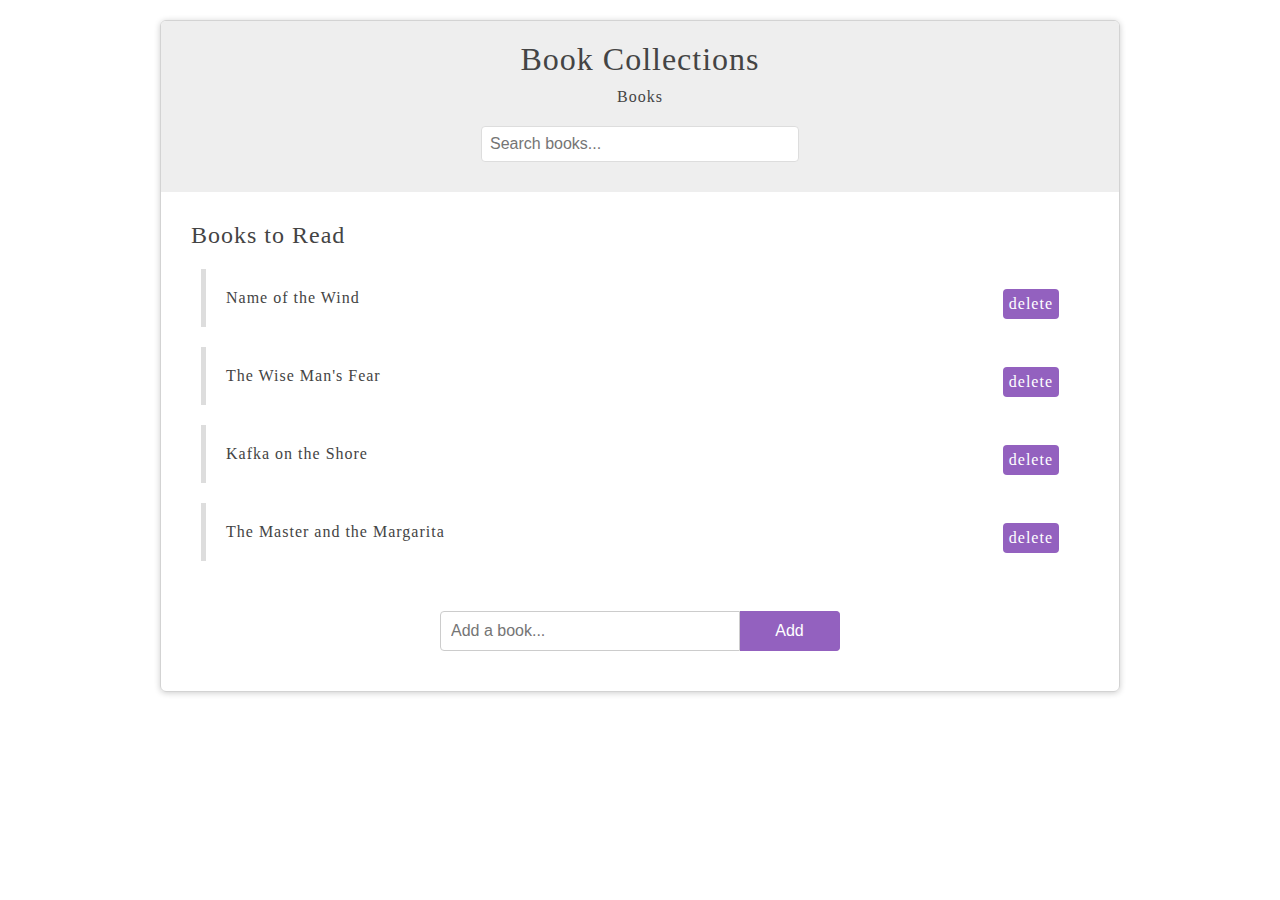
<file: doom/index.html>
<!DOCTYPE html>
<html>
<head>
    <meta charset="utf-8">
    <link href="index.css" rel="stylesheet" />
    <title>JavaScript DOM </title>
    <!--<script src="./index.js" defer></script>-->
    <!-- <script src="./script.js" defer></script> -->
</head>
<body>
<div id="wrapper">
    <header>
        <div id="page-banner">
            <h1 class="title"> Book Collections</h1>
            <p>Books</p>
            <form id="search-books">
                <input type="text" placeholder="Search books..." />
            </form>
        </div>
    </header>
    <div id="book-list">
        <h2 class="title">Books to Read</h2>
        <ul>
            <li>
                <span class="name ">Name of the Wind</span>
                <span class="delete">delete</span>
            </li>
            <li>
                <span class="name">The Wise Man's Fear</span>
                <span class="delete">delete</span>
            </li>
            <li>
                <span class="name">Kafka on the Shore</span>
                <span class="delete">delete</span>
            </li>
            <li>
                <span class="name">The Master and the Margarita</span>
                <span class="delete">delete</span>
            </li>
        </ul>
    </div>
    <form type="submit" id="add-book">
        <input type="text" placeholder="Add a book..." />
        <button>Add</button>
    </form>

</div>
</body>
<script src="./index.js"></script>
<!-- <script src="./script.js"></script> -->
</html>
</file>
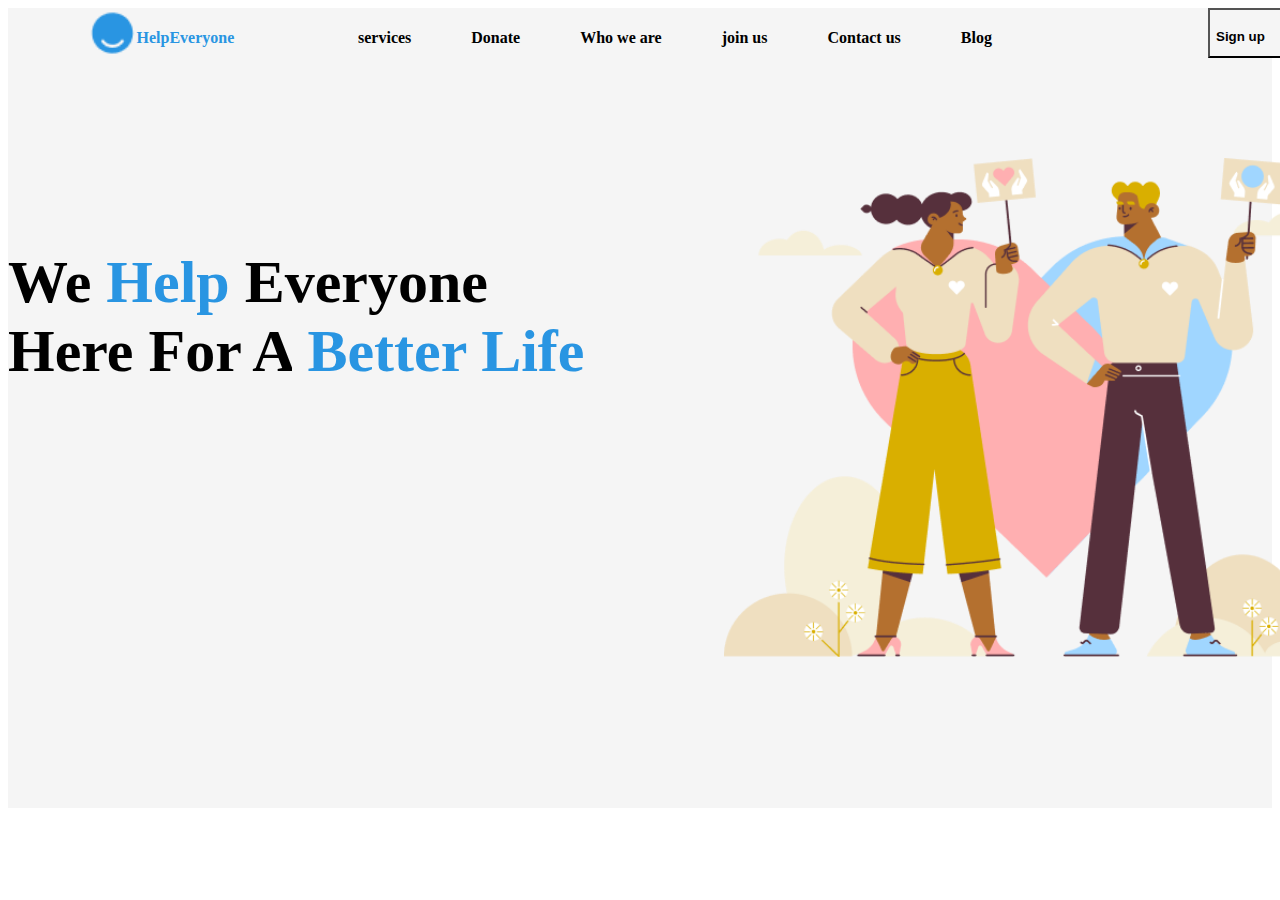
<file: figma ng/index.html>
<!DOCTYPE html>
<html lang="en">

<head>
    <meta charset="UTF-8">
    <meta name="viewport" content="width=device-width, initial-scale=1.0">
    <title>Help Everyone</title>
    <link rel="stylesheet" href="./style.css"/>
</head>
<body>
    <div class="full-background">


        <div class="full-background2">
            <img src="./image/happyemoji.png" alt="HelpEveryone">
            <h4>HelpEveryone</h4>
        </div>

        <div class ="header">
            <h4>services</h4>
            <h4>Donate</h4>
            <h4>Who we are</h4>
            <h4>join us</h4>
            <h4>Contact us</h4>
            <h4>Blog</h4>
        </div>

        <div class="middle">
            <button class="middle_button">
            <h4>Sign up</h4>
            </button>
           </div> 
    </div>
    <div class="footer2">

        <div class="footer">
            <p>We<span class="highlight"> Help</span> Everyone <br>Here For A<span class="highlight"> Better Life</span></p>
        </div>

        <!-- <div class="footer5">
            <p>if you someone who like to help other, get starlink-starlink-standard-kit-gen-3-6715312</p>
        </div> -->
        <div class="footer4">
            <img src="./image/Group 16.png" alt="Footer Image">
        </div>
    </div>






</body>

</html>
</file>
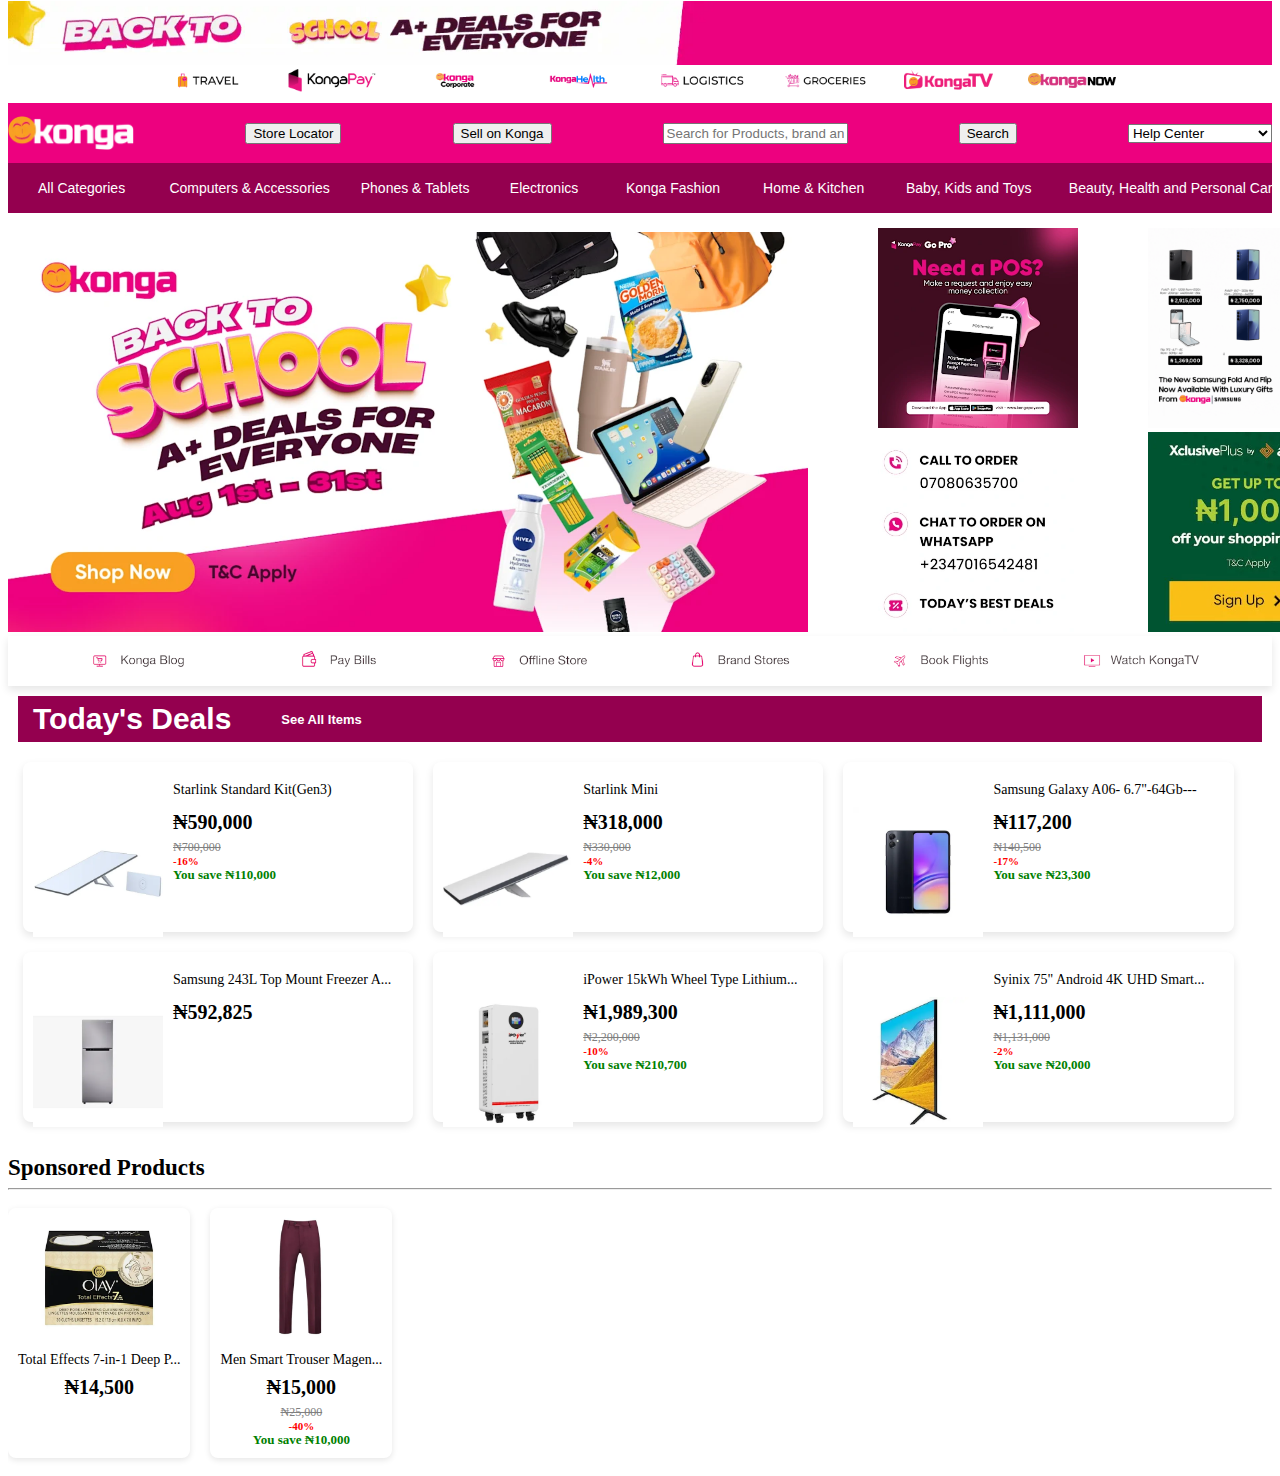
<file: Konga ng/index.html>
<!DOCTYPE html>
<html>
    <head>
        <meta charset="UTF-8">
        <meta name="viewport" content="width=device-width, initial-scale=1.0">
        <title>Konga page</title>
        <link rel="stylesheet" href="./css/style.css"/>
    </head>
    <body>
        <div class="full-background">
        <div class="header">
            <img src="./images/deals.png" alt="header image" width="100%"/>
        </div>
        <span class="navbar_logos">
            <img class="pointer" src="./images/k_travels.png" alt="Konga Travels Logo" width="7%"/>
            <img class="pointer" src="./images/konga_pay.png" alt="Konga Pay Logo" width="7%"/>
            <img class="pointer" src="./images/new_konga_drinks.png" alt="Konga Drinks Logo" width="7%"/>
            <img class="pointer" src="./images/konga_health.png" alt="Konga Health Logo" width="7%"/>
            <img class="pointer" src="./images/k_express2.png" alt="Konga Express Logo" width="7%"/>
            <img class="pointer" src="./images/new_konga_groceries.png" alt="Konga Groceries Logo" width="7%"/>
            <img class="pointer" src="./images/kongaTV.png" alt="Konga TV Logo" width="7%"/>
            <img class="pointer" src="./images/KongaNow.png" alt="Konga Now Logo" width="7%"/>
        </span>
        <nav class="navbar_link">
            <img src="./images/logo.png" alt="Konga Logo" width="10%"/>
            <button class="pointer" type="button">Store Locator</button>
            <button class="pointer" type="button">Sell on Konga</button>
            <input type="text" placeholder="Search for Products, brand and Category..."/>
            <button class="pointer" type="submit">Search</button>
            <form>
                <select>
                    <option value="home">Help Center</option>
                    <option value="about">Contact Us</option>
                    <option value="services">Take My Order</option>
                    <option value="contact">Konga Return Policy</option>
                    <option value="blog">FAQs</option>
                    <option value="careers">Store Locator</option>
                    <option value="privacy">Sell OnKonga</option>
                </select>
            </form>
        </nav>
        <div class="All_Categories">
            <button class="categories">All Categories</button>
            <button class="categories">Computers & Accessories</button>
            <button class="categories">Phones & Tablets</button>
            <button class="categories">Electronics</button>
            <button class="categories">Konga Fashion</button>
            <button class="categories">Home & Kitchen</button>
            <button class="categories">Baby, Kids and Toys</button>
            <button class="categories">Beauty, Health and Personal Care</button>
        </div>
        <div class="middle">
            <img src="./images/goBACKTOSCHOOL.webp" alt="middle image" height="400"/>

        <div class="footer">
            <img src="./images/need.jpg" alt="footer image" height="200"/>
            <img src="./images/phone.jpg" alt="footer image" height="200"/>
        </div>

        <div class="footer2">
            <img src="./images/samsung.jpg" alt="footer image" height="200"/>
            <img src="./images/green.jpg" alt="footer image" height="200"/>
        </div>
      </div>

      <div class="middle2">
            <img src="./images/konge_blog.jpg" alt="footer image" height="30"/>
            <img src="./images/water.jpg" alt="footer image" height="30"/>
            <img src="./images/water3.jpg" alt="footer image" height="30"/>
            <img src="./images/water4.jpg" alt="footer image" height="30"/>
            <img src="./images/water5.jpg" alt="footer image" height="30"/>
            <img src="./images/water6.jpg" alt="footer image" height="30"/>
    </div>

<div class="bottom">
    <p>Today's Deals</p>

    <div class="bottom2">
        <a href="https://www.konga.com/deals/daily">See All Items</a>
    </div>
</div>

<div class="advertisement">
    <div class="product-container">
        <a href="https://www.konga.com/product/starlink-starlink-standard-kit-gen-3-6715312">
            <div class="product-images1">
                <img src="images/phone1.jpg" alt="Starlink Gen3">
            </div>
            <div class="product-info">
                <div class="product-name1">Starlink Standard Kit(Gen3)</div>
                <div class="product-price1">&#8358;590,000</div>
                <div class="product-old-price1">&#8358;700,000</div>
                <div class="product-discount1">-16%</div>
                <div class="product-saving1">You save &#8358;110,000</div>
            </div>
        </a>
    </div>


        <div class="product-container">
        <a href="https://www.konga.com/product/starlink-starlink-mini-6740842">
            <div class="product-images2">
                <img src="images/phone2.jpg" alt="Starlink Gen3">
            </div>
            <div class="product-info">
                <div class="product-name2">Starlink Mini</div>
                <div class="product-price2">&#8358;318,000</div>
                <div class="product-old-price2">&#8358;330,000</div>
                <div class="product-discount2">-4%</div>
                <div class="product-saving2">You save &#8358;12,000</div>
            </div>
        </a>
    </div>

    <div class="product-container">
        <a href="https://www.konga.com/product/samsung-samsung-galaxy-a06-6-7-64gb-4gb-dual-sim-5000mah-gold-6585016">
            <div class="product-images3">
                <img src="images/phone3.jpg" alt="Starlink Gen3">
            </div>
            <div class="product-info">
                <div class="product-name3">Samsung Galaxy A06- 6.7"-64Gb---</div>
                <div class="product-price3">&#8358;117,200</div>
                <div class="product-old-price3">&#8358;140,500</div>
                <div class="product-discount3">-17%</div>
                <div class="product-saving3">You save &#8358;23,300</div>
            </div>
        </a>
    </div>
</div>

<div class="advertisement2">
    <div class="product-container2">
        <a href="https://www.konga.com/product/samsung-243l-top-mount-freezer-and-refrigerator-rt22har4dsa-gh-6806552">
        <div class="product-images4">
            <img src="images/phone4.jpg" alt="Samsung 243L Top Mount Freezer and Refrigerator">
        </div>
        <div class="product-info2">
           <div class="product-name4">Samsung 243L Top Mount Freezer A...</div>
            <div class="product-price4">&#8358;592,825</div> 
        </div>
        </a>      
    </div>

        <div class="product-container">
        <a href="https://www.konga.com/product/ipower-15kwh-wheel-type-lithium-battery-51-2v300ah-znx-item-004470-6792248">
            <div class="product-images5">
                <img src="images/phone5.jpg" alt="iPower 15kWh Wheel Type Lithium Battery">
            </div>
            <div class="product-info">
                <div class="product-name5">iPower 15kWh Wheel Type Lithium...</div>
                <div class="product-price5">&#8358;1,989,300</div>
                <div class="product-old-price5">&#8358;2,200,000</div>
                <div class="product-discount5">-10%</div>
                <div class="product-saving5">You save &#8358;210,700</div>
            </div>
        </a>
    </div>

    <div class="product-container">
        <a href="https://www.konga.com/product/syinix-75-android-4k-uhd-smart-led-tv-shq-6804227">
            <div class="product-images6">
                <img src="images/phone6.jpg" alt="Syinix 75 Android 4K UHD Smart LED TV">
            </div>
            <div class="product-info">
                <div class="product-name6">Syinix 75" Android 4K UHD Smart...</div>
                <div class="product-price6">&#8358;1,111,000</div>
                <div class="product-old-price6">&#8358;1,131,000</div>
                <div class="product-discount6">-2%</div>
                <div class="product-saving6">You save &#8358;20,000</div>
            </div>
        </a>
    </div>
</div>
</div>

<div class="bottom-bottom">
    <p>Sponsored Products</p>
</div>
<hr>

<div class="product-card">
    <div class="card">
        <div class="product-images7">
            <img src="images/Total-Effects-7-in-1-Deep-Pore-Lathering-Cleansing-Cloths-6912955_4.webp" alt="Total Effects 7-in-1 Deep Pore Lathering Cleansing Cloths">
        </div>
        <a href="https://t.o-s.io/click/?client_id=66763&seller_id=3614&sku_id=2480895&sclid=Jc39U6MpkIVcSlm6CyIsQZY2XKuDCiVI&svt=1|so|0.39999999893120003|sdu|1755718052999|ROI|101564|902|507639|505632|na&tag=REVX_TAG&redirect_url=https%3A%2F%2Fwww.konga.com%2Fproduct%2Folay-total-effects-7-in-1-deep-pore-lathering-cleansing-cloths-2480895">
            <div class="product-name7">Total Effects 7-in-1 Deep P...</div>
            <div class="product-price7">&#8358;14,500</div>
        </a>
    </div>


        <div class="card">
        <div class="product-images7">
            <img src="images/trouser.jpg" alt="Men Smart Trouser Magen...">
        </div>
        <a href="https://www-konga-com-res.cloudinary.com/w_400,f_auto,fl_lossy,dpr_auto,q_auto/media/catalog/product/S/N/55707_1729370264.jpg">
            <div class="product-name7">Men Smart Trouser Magen...</div>
            <div class="product-price7">&#8358;15,000</div>
            <div class="product-old-price6">&#8358;25,000</div>
            <div class="product-discount6">-40%</div>
            <div class="product-saving6">You save &#8358;10,000</div>
        </a>
    </div>




</div>















</div>
    </body>
</html>
</file>
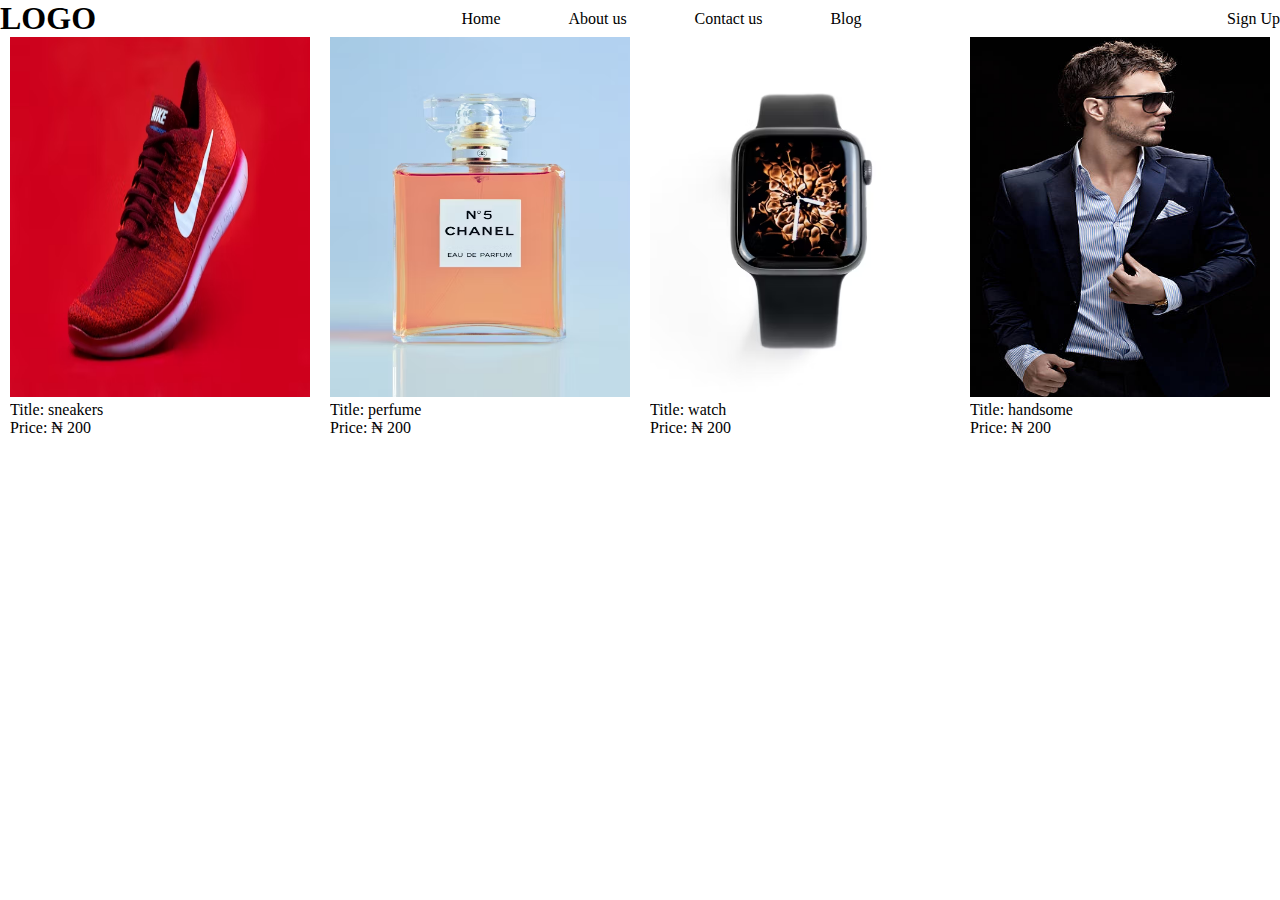
<file: apiCalls/product.html>
<!DOCTYPE html>
<html lang="en">
<head>
    <meta charset="UTF-8">
    <meta name="viewport" content="width=device-width, initial-scale=1.0">
    <link rel="stylesheet" href="./product.css">
    <title>Product List</title>
    <!-- <script src="apiScript.js" defer></script> -->
</head>
<body>
    <div class="mainWrapper">
        <div class="navBarContainer">
            <div class="logo">
                <h1>LOGO</h1>
            </div>
            <ul>
                <li><a href="">Home</a></li>
                <li><a href="">About us</a></li>
                <li><a href="">Contact us</a></li>
                <li><a href="">Blog</a></li>
            </ul>
            <div class="signUp">
                <span>Sign Up</span>
            </div>
        </div>
        <div class="productContainer">
            <div class="products">
                <img src="./images/shoes.jpg" alt="">
                <p>Title: sneakers</p>
                <p>Price: &#8358; 200</p>
        </div>
        <div class="products">
                <img src="./images/perfume2.jpg" alt="">
                <p>Title: perfume</p>
                <p>Price: &#8358; 200</p>
        </div>
        <div class="products">
                <img src="./images/watch.jpg" alt="">
                <p>Title: watch</p>
                <p>Price: &#8358; 200</p>
        </div>
        <div class="products">
                <img src="./images/handsome.jpg" alt="">
                <p>Title: handsome</p>
                <p>Price: &#8358; 200</p>
        </div>
        </div> 
    </div>
</body>
<script src="./apiScript.js" defer></script>
</html>
</file>
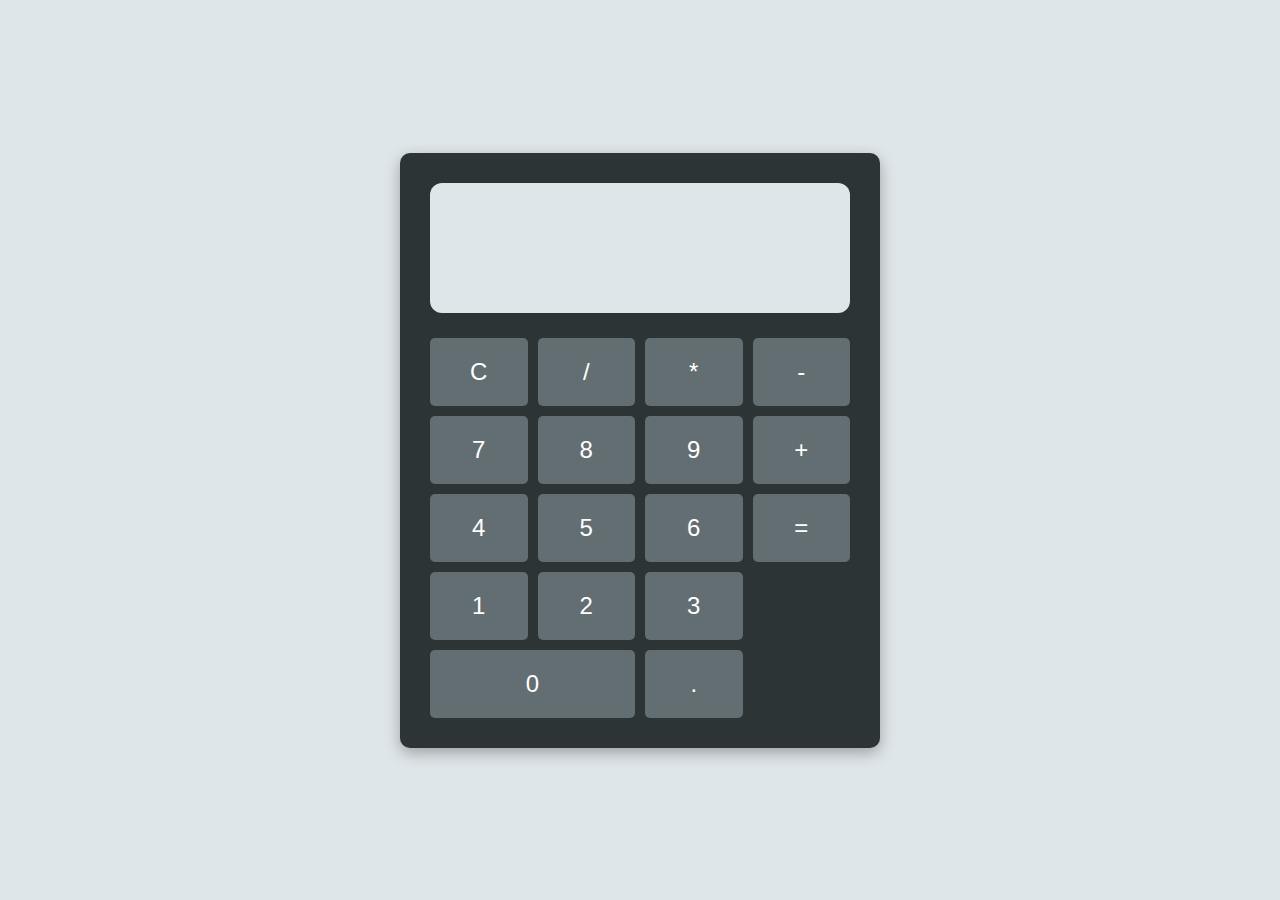
<file: calculator/calculator.html>
<!DOCTYPE html>
<html lang="en">
<head>
    <meta charset="UTF-8">
    <title>Calculator</title>
    <link rel="stylesheet" href="calculator.css">
</head>
<body>
<div class="calculator">
    <input type="text"  id="display" readonly>

    <div class="buttons-grid">
        <button onclick="clearDisplay()">C</button>
        <button onclick="press('/')">/</button>
        <button onclick="press('*')">*</button>
        <button onclick="press('-')">-</button>

        <button onclick="press('7')">7</button>
        <button onclick="press('8')">8</button>
        <button onclick="press('9')">9</button>
        <button onclick="press('+')">+</button>
        

        <button onclick="press('4')">4</button>
        <button onclick="press('5')">5</button>
        <button onclick="press('6')">6</button>
        <button onclick="calculate()">=</button>

        <button onclick="press('1')">1</button>
        <button onclick="press('2')">2</button>
        <button onclick="press('3')">3</button>
        <div class="empty"></div>
        

        <button onclick="press('0')" class="zero">0</button>
        <button onclick="press('.')">.</button>
    </div>
</div>

<script src="calculator.js"></script>

</body>
</html>
</file>
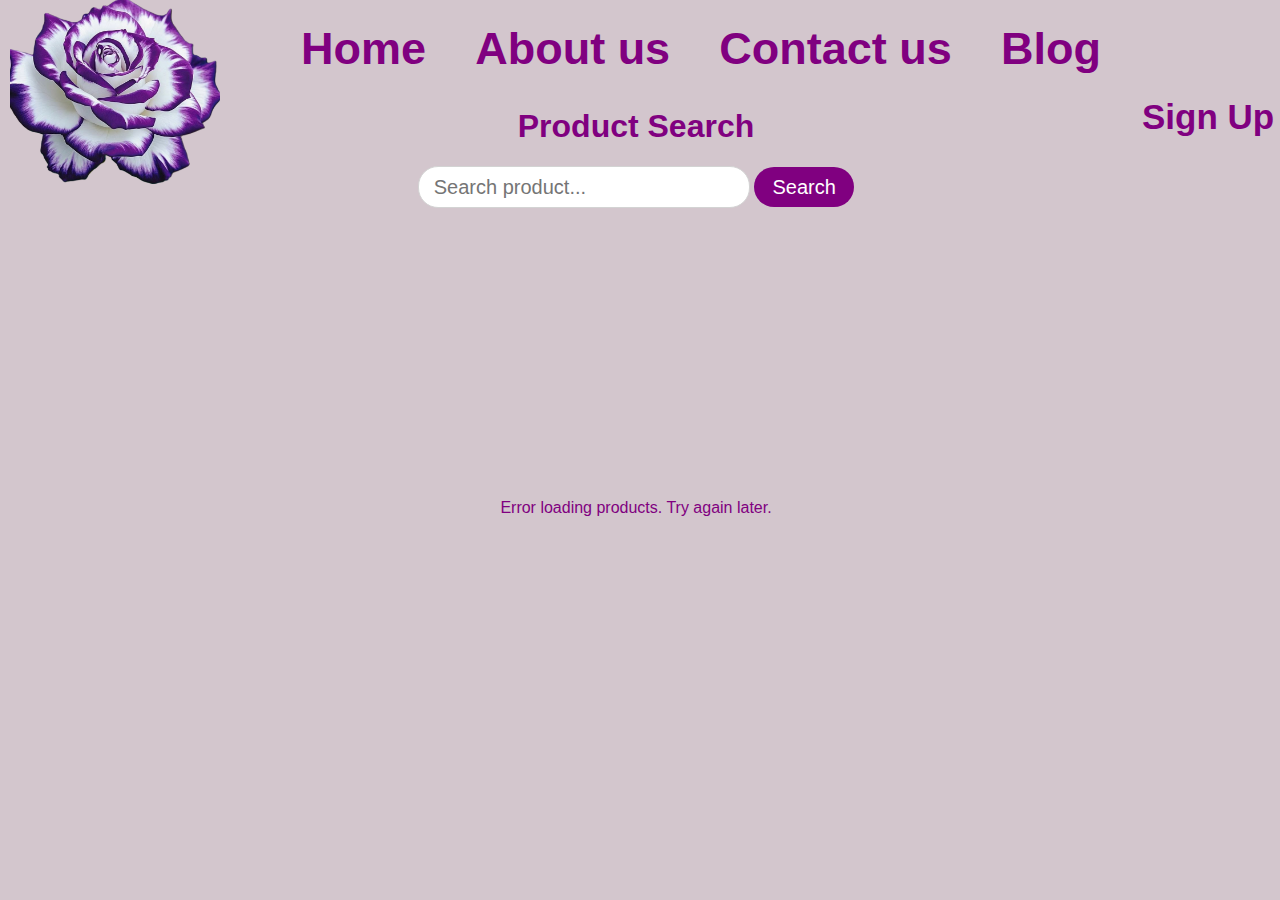
<file: ProductGitHub/GitHub.html>
<!DOCTYPE html>
<html lang="en">
<head>
    <meta charset="UTF-8">
    <meta name="viewport" content="width=device-width, initial-scale=1.0">
    <link rel="stylesheet" href="GitHub.css">
    <title>Product GitHub</title>
</head>
<body>
    <div class="mainWrapper">
        <div class="navBarContainer">
            <div class="logo">
                <img src="./image/b237f4ca-d15c-4d2f-bed3-a885c7072e3b.png" alt="">
            </div>
            <ul>
                <li><a href="">Home</a></li>
                <li><a href="">About us</a></li>
                <li><a href="">Contact us</a></li>
                <li><a href="">Blog</a></li>
            </ul>
            <div class="signUp">
                <span>Sign Up</span>
            </div>
        </div>
        <div id="search-section">
            <h1>Product Search</h1>
            <form id="search-form">
                <input id="query" type="text" placeholder="Search product..." required />
                <button type="submit">Search</button>
            </form>
        <div id="results"></div>
        </div>

        <div class="productContainer">
            <div class="products">
                <img src="./image/Gwon.jpg" alt="">
                <p>Title: Heels</p>
                <p>Price: &#8358; 200</p>
            </div>
            <div class="products">
                    <img src="./image/ch.jpg" alt="">
                    <p>Title: Perfume</p>
                    <p>Price: &#8358; 200</p>
            </div>
            <div class="products">
                    <img src="./image/heels.jpg" alt="">
                    <p>Title: Clothing</p>
                    <p>Price: &#8358; 200</p>
            </div>
            <div class="products">
                    <img src="./image/pupple.jpg" alt="">
                    <p>Title: Gown</p>
                    <p>Price: &#8358; 200</p>
            </div>
        </div> 
    </div>
    
</body>
<script src="gitHub.js" defer></script>
</html>
</file>
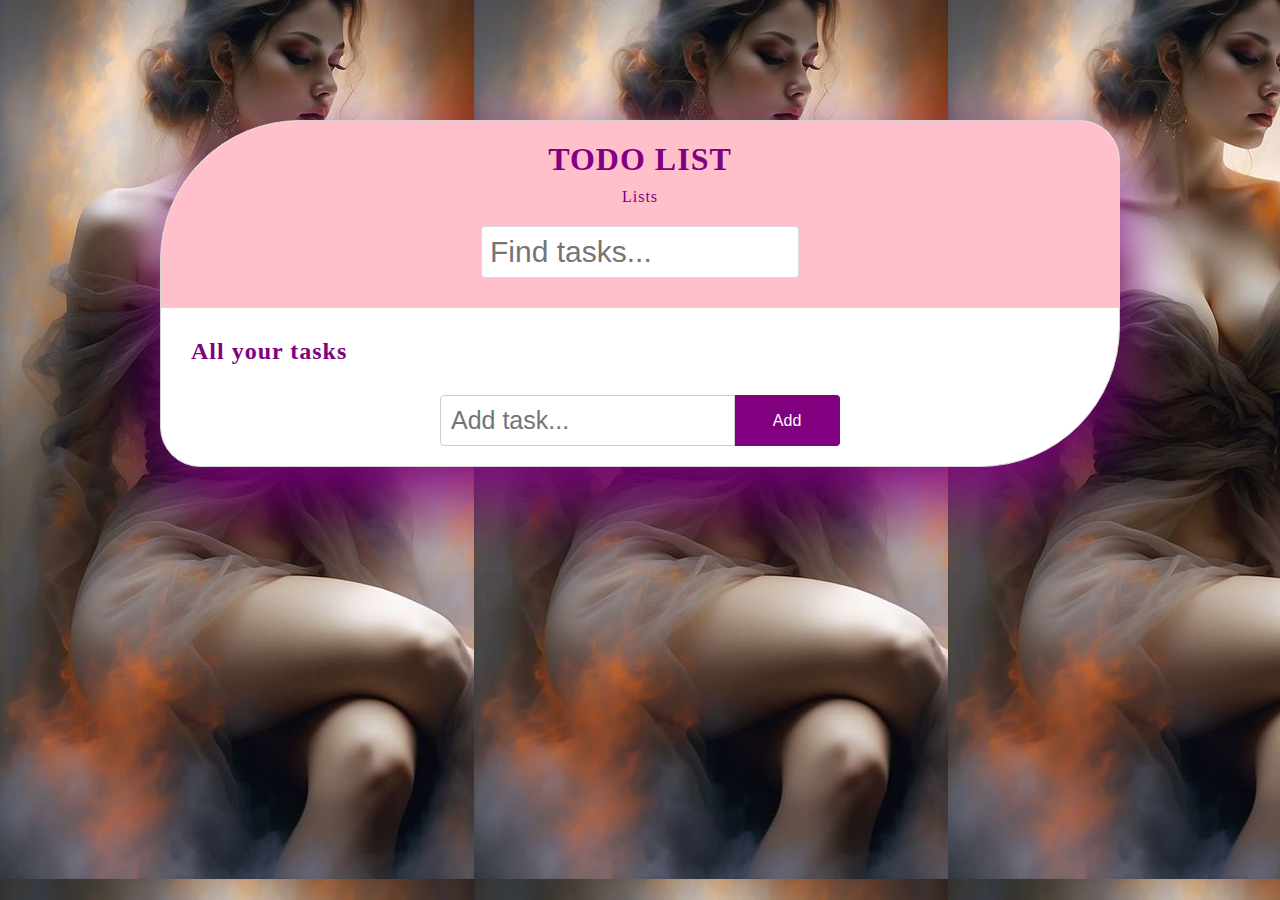
<file: TodoList/TodoList.html>
<!DOCTYPE html>
<html lang="en">
<head>
  <meta charset="UTF-8" />
  <meta name="viewport" content="width=device-width, initial-scale=1.0"/>
  <title>Todo List DOM</title>
  <link rel="stylesheet" href="TodoList.css" />
</head>
<body>
  <div id="wrapper">
    <div id="page-banner">
      <h1 class="title">TODO LIST</h1>
      <p>Lists</p>
      <input type="text" id="search" placeholder="Find tasks..." />
    </div>

    <div id="Add-lists">
      <h2 class="title">All your tasks</h2>
      <ul id="tasks"></ul>
    </div>

    <form id="add-tasks">
      <input type="text" id="task-input" placeholder="Add task..." />
      <button type="submit" id="add-task-button">Add</button>
    </form>
  </div>

  <script src="apiTodoList.js"></script>
</body>
</html>
</file>
<file: doom/index.css>
body{
    font-family: Tahoma;
    color: #444;
    letter-spacing: 1px;
}

h1, h2{
    font-weight: normal;
}

#wrapper{
    width: 90%;
    max-width: 960px;
    margin: 20px auto;
    border-radius: 6px;
    box-shadow: 0px 1px 6px rgba(0,0,0,0.2);
    box-sizing: border-box;
    padding: 0 0 20px;
    overflow: hidden;
    border: 1px solid lightgray;
}

#page-banner{
    background: #eee ;
    padding: 10px 0;

}

#page-banner h1, #page-banner p{
    width: 100%;
    text-align: center;
    margin: 10px 0;
}

#page-banner input{
    width: 90%;
    max-width: 300px;
    margin: 20px auto;
    display: block;
    padding: 8px;
    border: 1px solid #ddd;
    border-radius: 4px;
    font-size: 16px;
    color: #444;
}

#book-list, #add-book, #tabbed-content{
    margin: 30px;
}

#book-list ul, #tabbed-content ul{
    list-style-type: none;
    padding: 0;
}

#book-list li{
    padding: 20px;
    border-left: 5px solid #ddd;
    margin: 20px 10px;
}

#book-list li:hover{
    border-color: #9361bf;
}

.delete{
    float: right;
    background: #9361bf;
    padding: 6px;
    border-radius: 4px;
    cursor: pointer;
    color: white;
}

.delete:hover{
    background: #333;
}

#add-book{
    width: 400px;
    margin: 0 auto;
}

#add-book input{
    display: block;
    margin: 20px 0;
    padding: 10px;
    border: 1px solid #ccc;
    font-size: 16px;
    border-radius: 4px 0 0 4px;
    box-sizing: border-box;
    width: 300px;
    float: left;
}

#add-book button{
    border: 1px solid #9361bf;
    background: #9361bf;
    padding: 10px 20px;
    font-size: 16px;
    display: inline-block;
    margin: 0;
    border-radius: 0 4px 4px 0;
    cursor: pointer;
    width: 100px;
    float: left;
    margin: 20px 0;
    border-left: 0;
    color: white;
}

#add-book:after{
    content: '';
    display: block;
    clear: both;
}
</file>
<file: figma ng/style.css>
.full-background2 {
    background-color:#f5f5f5;
    color:#2995e2;
    width: 100%;
    height: 50px;
    margin-left: 80px;
    display: flex;
    position: fixed;

}
.header{
    display: flex;
    width: 100%;
    height: 50px;
    background-color:#f5f5f5;
    color: black;
    gap: 60px;
    margin-left: 350px;
    position: fixed;
}
.middle {
    display: flex;
    width: 100%;
    height: 50px;
    background-color:#f5f5f5;
    color: black;
    gap: 30px;
    margin-left: 1150px;
    position: fixed;
}
.middle button {
    background-color:#f5f5f5;
    color: black;
    width: 100px;
    height: 50px;
    display: flex;
    margin-left: 50px;
    gap: 10px;
    position: fixed;
}
.footer{
    display: flex;
    /* width: 80%;
    height: 20px; */
    background-color:#f5f5f5;
    color: black;
    /* margin-top: 160px;
    margin-left: 80px; */
    font-weight: bold;
    font-size: 60px;
    padding-top: 180px;
}
.footer2{
    display: flex;
    width: 100%;
    height: 800px;
    background-color:#f5f5f5;
    color: black;
}
.highlight{
    background-color:#f5f5f5;
    color:#2995e2;
}
/* .footer3{
    display: flex;
    width: 80%;
    height: 20px;
    background-color: #ffffff;
    color: black;
    margin-top: 160px;
    font-weight: bold;
    font-size: 70px;
} */
.footer5{   
    display: flex;
    width: 80%;
    height: 20px;
    background-color:#f5f5f5;
    color: black;
    margin-top: 90px;
    font-weight: bold;
    font-size: 70px;
}
.footer4{
    background-color:#f5f5f5;
    display: flex;
    margin-left: 140px;
    height: 500px;
    width: 20%;
    margin-top: 150px;
}
/*  
.footer2 button {
    background-color: #ffffff;
    color: black;
    width: 100px;
    height: 50px;
    display: flex;
    margin-left: 50px;
    gap: 10px;
    position: fixed;
}  */
</file>
<file: Konga ng/css/style.css>
.full-background{
    background: #ffffff;
}

.navbar_logos{
    display :flex;
    align-items: center;
    justify-content: center;
    gap: 35px;
    height: 45px;
}

.pointer{
    cursor: pointer;
}

.navbar_link{
    display: flex;
    justify-content: center;
    align-items: center;
    gap : 35px;
    height: 60px;
    background-color:#ed017f;
    justify-content: space-between;
}

.middle{
    display: flex;
    justify-content: space-between;
    align-items: center;
    gap: 70px;
    margin-top: 15px;
}

.header{
    display: flex;
    justify-content: center;
    align-items: center;
    height: 50px;
    cursor: pointer;
}
.All_Categories{
    display: flex;
    justify-content: center;
    align-items: center;
    background-color:#94004f;
    height: 50px;
}
.categories{
    display: flex;
    justify-content: space-between;
    align-items: center;
    height: 50px;
    background-color: #94004f;
    color : white;
    border: none;
    font-size: 14px;
    padding: 0 30px;
    white-space: nowrap;
    overflow: hidden;
    cursor: pointer;
    transition: ease-in-out 0.3s;
}
.categories:hover{
    background-color: #ffffff;
    color: #000000;
}
.middle2{
    display: flex;
    justify-content: center;
    align-items: center;
    gap: 50px;
    height: 50px;
    background-color: #ffffff;
    box-shadow: 0 4px 8px rgba(0, 0, 0, 0.1);
}

.bottom {
    background-color: #94004f;
    padding: 8px 15px;
    color: white;
    font-family: sans-serif;
    align-items: center;
    display: flex;
    font-weight: bold;
    font-size: 30px;
    margin: 10px;
    height: 30px;
}
.bottom2 {
    background-color: #94004f;
    padding: 2px 50px;
    align-items: center;
    font-size: small;
    justify-content: space-evenly;
    display: flex;
}

.bottom2 a{
    text-decoration: none;
    color: white;
}

.advertisement{
    display: flex;
    align-items: center;
    padding:10px 15px;
    gap:20px;
}

.product-container{
    background-color: white;
    justify-content: space-evenly;
    border-radius: 8px;
    padding: 10px;
    box-shadow: 0 4px 8px rgba(0, 0, 0, 0.1);
    height: 150px;
    width: 30%;
    min-width: 150px;
    flex: 0 0 auto;
}

.product-container img{
    width: 150%;
    height: 250px;
    object-fit: contain;
    display: block;
    margin: 0 auto;
}

.product-name1 {
    color: black;
    font-size: 14px;
    font-weight: lighter;
    margin-top: 10px;
    margin-bottom: 8px;
    text-decoration: none;
}

.product-price1 {
    color: #000000;
    font-weight: bolder;
    font-size: 20px;
    margin-bottom: 6px;
    margin-top: 5px;
}

.product-images1 img{
    display: flex;
    height: 200px;
    width: 130px;
    object-fit: contain;
}

.product-old-price1 {
    text-decoration: line-through;
    color: gray;
    font-size: 12px;
}

.product-discount1 {
    color: red;
    font-size: 11px;
    font-weight: bold;
}

.product-saving1 {
    color: green;
    font-size: 13px;
    font-weight: bold;
}
.product-name2 {
    color: black;
    font-size: 14px;
    font-weight: lighter;
    margin-top: 10px;
    margin-bottom: 8px;
    text-decoration: none;
}

.product-price2 {
    color: #000000;
    font-weight: bolder;
    font-size: 20px;
    margin-bottom: 6px;
    margin-top: 5px;
}

.product-images2 img{
    display: flex;
    height: 200px;
    width: 130px;
    object-fit: contain;
}

.product-old-price2 {
    text-decoration: line-through;
    color: gray;
    font-size: 12px;
}
.product-discount2 {
    color: red;
    font-size: 11px;
    font-weight: bold;
}
.product-saving2 {
    color: green;
    font-size: 13px;
    font-weight: bold;
}
.product-name3 {
    color: black;
    font-size: 14px;
    font-weight: lighter;
    margin-top: 10px;
    margin-bottom: 8px;
    text-decoration: none;
}

.product-price3 {
    color: #000000;
    font-weight: bolder;
    font-size: 20px;
    margin-bottom: 6px;
    margin-top: 5px;
}
.product-images3 img{
    display: flex;
    height: 200px;
    width: 130px;
    object-fit: contain;
}
.product-old-price3 {
    text-decoration: line-through;
    color: gray;
    font-size: 12px;
}
.product-discount3 {
    color: red;
    font-size: 11px;
    font-weight: bold;
}
.product-saving3 {
    color: green;
    font-size: 13px;
    font-weight: bold;
}

.product-info{
    display: flex;
    flex-direction: column;
    margin-left: 10px;
}

.product-container a{
    display: flex;
    align-items: flex-start;
    text-decoration: none;
    color: #333;
    font-size: 12px
}


.advertisement2{
    display: flex;
    align-items: center;
    padding:10px 15px;
    gap:20px;
}

.product-container2{
    background-color: white;
    justify-content: space-evenly;
    border-radius: 8px;
    padding: 10px;
    box-shadow: 0 4px 8px rgba(0, 0, 0, 0.1);
    height: 150px;
    width: 30%;
    min-width: 150px;
    flex: 0 0 auto;
}

.product-container2 img{
    width: 150%;
    height: 250px;
    object-fit: contain;
    display: block;
    margin: 0 auto;
}

.product-name4 {
    color: black;
    font-size: 14px;
    font-weight: lighter;
    margin-top: 10px;
    margin-bottom: 8px;
    text-decoration: none;
}

.product-price4 {
    color: #000000;
    font-weight: bolder;
    font-size: 20px;
    margin-bottom: 6px;
    margin-top: 5px;
}

.product-images4 img{
    display: flex;
    height: 200px;
    width: 130px;
    object-fit: contain;
}

.product-old-price4 {
    text-decoration: line-through;
    color: gray;
    font-size: 12px;
}

.product-discount4 {
    color: red;
    font-size: 11px;
    font-weight: bold;
}

.product-saving4 {
    color: green;
    font-size: 13px;
    font-weight: bold;
}
.product-name5 {
    color: black;
    font-size: 14px;
    font-weight: lighter;
    margin-top: 10px;
    margin-bottom: 8px;
    text-decoration: none;
}

.product-price5 {
    color: #000000;
    font-weight: bolder;
    font-size: 20px;
    margin-bottom: 6px;
    margin-top: 5px;
}

.product-images5 img{
    display: flex;
    height: 200px;
    width: 130px;
    object-fit: contain;
}

.product-old-price5 {
    text-decoration: line-through;
    color: gray;
    font-size: 12px;
}
.product-discount5 {
    color: red;
    font-size: 11px;
    font-weight: bold;
}
.product-saving5 {
    color: green;
    font-size: 13px;
    font-weight: bold;
}
.product-name6 {
    color: black;
    font-size: 14px;
    font-weight: lighter;
    margin-top: 10px;
    margin-bottom: 8px;
    text-decoration: none;
}

.product-price6 {
    color: #000000;
    font-weight: bolder;
    font-size: 20px;
    margin-bottom: 6px;
    margin-top: 5px;
}
.product-images6 img{
    display: flex;
    height: 200px;
    width: 130px;
    object-fit: contain;
}
.product-old-price6 {
    text-decoration: line-through;
    color: gray;
    font-size: 12px;
}
.product-discount6 {
    color: red;
    font-size: 11px;
    font-weight: bold;
}
.product-saving6 {
    color: green;
    font-size: 13px;
    font-weight: bold;
}

.product-info2{
    display: flex;
    flex-direction: column;
    margin-left: 10px;
}

.product-container2 a{
    display: flex;
    align-items: flex-start;
    text-decoration: none;
    color: #333;
    font-size: 12px
}


.bottom-bottom {
    font-size: 23px;
    font-weight: bolder;
    color: #000000;
    height: 25px
}

.product-card {
    display: flex;
    gap: 20px;
    overflow-x: auto;
    padding: 10px 0;
}

.card{
    background-color: white;
    border-radius: 8px;
    padding: 10px;
    text-align: center;
    min-width: 150px;
    box-shadow: 0 2px 6px rgba(0, 0, 0, 0.1);
    flex: 0 0 auto;
}
.card img{
    width: 100%;
    height: 120px;
    object-fit: contain;
}

.product-name7 {
    color: black;
    font-size: 14px;
    font-weight: lighter;
    margin-top: 10px;
    margin-bottom: 8px;
    text-decoration: none;
}

.product-price7 {
    color: #000000;
    font-weight: bolder;
    font-size: 20px;
    margin-bottom: 6px;
    margin-top: 5px;
}


.product-name8 {
    color: black;
    font-size: 14px;
    font-weight: lighter;
    margin-top: 10px;
    margin-bottom: 8px;
    text-decoration: none;
}

.product-price8 {
    color: #000000;
    font-weight: bolder;
    font-size: 20px;
    margin-bottom: 6px;
    margin-top: 5px;
}

.product-images8 img{
    display: flex;
    height: 200px;
    width: 130px;
    object-fit: contain;
}
.product-old-price8 {
    text-decoration: line-through;
    color: gray;
    font-size: 12px;
}
.product-discount8 {
    color: red;
    font-size: 11px;
    font-weight: bold;
}
.product-saving8 {
    color: green;
    font-size: 13px;
    font-weight: bold;
}


.card a{
    text-decoration: none;
}
</file>
<file: apiCalls/product.css>
*{
    margin: 0;
    padding: 0;
    /* box-sizing: border-box; */
}
.navBarContainer{
    display: flex;
    justify-content: space-between; 
    /* justify-content: space-around; gives you space by the side */
    align-items: center;
    flex-wrap: wrap;
}
ul{
    display: flex;
    justify-content: space-between;
    align-items: center;
    width: 400px;
    flex-wrap: wrap;

}
ul li{
    list-style: none;
}
ul a{
    text-decoration: none;
    color: black;
}
img{
    width: 300px;
    height: 360px;
}
.productContainer{
    display: flex;
    justify-content: space-around;
    flex-wrap: wrap;
}
.products{
    overflow: hidden;
    width: 300px;;
}
</file>
<file: calculator/calculator.css>
body {
    font-family: sans-serif;
    background:#dfe6e9;
    display: flex;
    justify-content: center;
    align-items: center;
    height: 100vh;
    margin: 0;
}
.calculator {
    background: #2d3436;
    padding: 30px;
    border-radius: 10px;
    box-shadow: 0 5px 15px rgba(0, 0, 0, 0.3);
    width: 420px;
}
#display{
    width: 420px;
    height: 130px;
    font-size: 60px;
    text-align: right;
    padding: 20px 30px;
    border: none;
    border-radius: 12px;
    margin-bottom: 25px;
    background: #dfe6e9;
    box-sizing: border-box;
    overflow: auto;
}
.buttons-grid{
    display: grid;
    grid-template-columns:repeat(4, 1fr);
    gap: 10px;
}
button{
    font-size: 24px;
    padding: 20px;
    background: #636e72;
    color: white;
    border: none;
    border-radius: 5px;
    cursor: pointer;
}
button:hover{
    background: #b2bec3;
    color: black;
}
.zero{
    grid-column: span 2;
}
.empty{
    visibility: hidden;
}
</file>
<file: ProductGitHub/GitHub.css>
/* *{
    margin: 0;
    padding: 0;
} */

body {
  font-family: Arial, sans-serif;
  color: purple;
  background-color: #d3c6cd;
  background-size: auto;
  margin-top: 0;
  margin-left: 0;
  overflow-x: hidden;
  overflow-y: auto;

}
.logo img{
    height: 190px;
    width: 210px;
}
.navBarContainer {
    width: 100%; 
    height: 150px;
    /* background-color:palevioletred;  */
    display: flex;
    align-items: center;
    justify-content: space-between;
    padding: 0 10px;
    flex-wrap: wrap;
}
ul {
    width: 800px;
    display: flex;
    align-items: center;
    justify-content: space-between;
    flex-wrap: wrap;
}
ul li {
    list-style: none;
    font-size: 45px;
    cursor: pointer;
    font-weight: bold;
    margin-top: -12%;
}
ul a {
    text-decoration: none;
    color: purple;
}
#search-section {
    display: flex;
    flex-direction: column;
    align-items: center;
    justify-content: center;
    flex-wrap: wrap;
    margin-top: -5%;
    margin-bottom: 50px;
}
#search-section input {
    width: 300px;
    height: 40px;
    border-radius: 20px;
    border: 1px solid lightgray;
    padding: 0 15px;
    font-size: 20px;
}
#search-section button {
    width: 100px;
    height: 40px;
    border-radius: 20px;
    border: none;
    background-color: purple;
    color: white;
    font-size: 20px;
    cursor: pointer;
}
.signUp {
    width: 140px;
    height: 0px;
    color: purple;
    font-size: 35px;
    cursor: pointer;
    font-weight: bold;
    white-space: nowrap;
}
img {
    height: 300px;
    width: 300px;
    cursor: pointer;
}
.productContainer {
    margin-bottom: 100px;
    width: 100%;
    height: 500px;
    display: flex;
    align-items: center;
    justify-content: space-around;
    flex-wrap: wrap;
}
.products{
    overflow: hidden;
    width: 300px;
}
</file>
<file: TodoList/TodoList.css>
body {
  font-family: Tahoma;
  color: purple;
  letter-spacing: 1px;
   background: url(./image/7eec8171-081a-41f2-82da-fbd231064e72.jfif) repeat;
  background-position: 0 -140px;
  background-size: auto;
}

#wrapper {
  width: 90%;
  max-width: 960px;
  margin: 120px auto;
  border-radius: 140px 40px;
  box-shadow: 0px 30px 70px purple;
  box-sizing: border-box;
  padding: 0 0 20px;
  overflow: hidden;
  border: 1px solid lightgray;
  background: white;
}

#page-banner {
  background: pink;
  padding: 10px 0;
}

#page-banner h1, #page-banner p {
  width: 100%;
  text-align: center;
  margin: 10px 0;
}

#page-banner input {
  width: 90%;
  max-width: 300px;
  margin: 20px auto;
  display: block;
  padding: 8px;
  border: 1px solid #ddd;
  border-radius: 4px;
  font-size: 30px;
}

#Add-lists {
  margin: 30px;
}

#Add-lists ul {
  list-style-type: none;
  padding: 0;
}

#Add-lists li {
  padding: 20px;
  border-left: 5px solid #ddd;
  margin: 10px 0;
  display: flex;
  justify-content: space-between;
  align-items: center;
  font-size: 25px;
}

#Add-lists li:hover {
  border-color: purple;
}

.delete {
  background: purple;
  padding: 6px 10px;
  border-radius: 40px;
  cursor: pointer;
  color: white;
  border: none;
  font-size: 25px;
}

.delete:hover {
  background: pink;
  color: purple;
}

.completed {
  text-decoration: line-through;
  color: gray;
}

#add-tasks {
  width: 400px;
  margin: 0 auto;
  display: flex;
}

#add-tasks input {
  padding: 10px;
  border: 1px solid #ccc;
  font-size: 25px;
  border-radius: 4px 0 0 4px;
  box-sizing: border-box;
  width: 90%;
}

#add-tasks button {
  border: 1px solid purple;
  background: purple;
  padding: 10px 20px;
  font-size: 16px;
  border-radius: 0 4px 4px 0;
  cursor: pointer;
  color: white;
  width: 30%;
  border-left: 0;
}

#add-tasks button:hover {
  background: pink;
  color: purple;
}

input[type="checkbox"] {
  margin-right: 10px;
  transform: scale(1.7);
}
</file>
